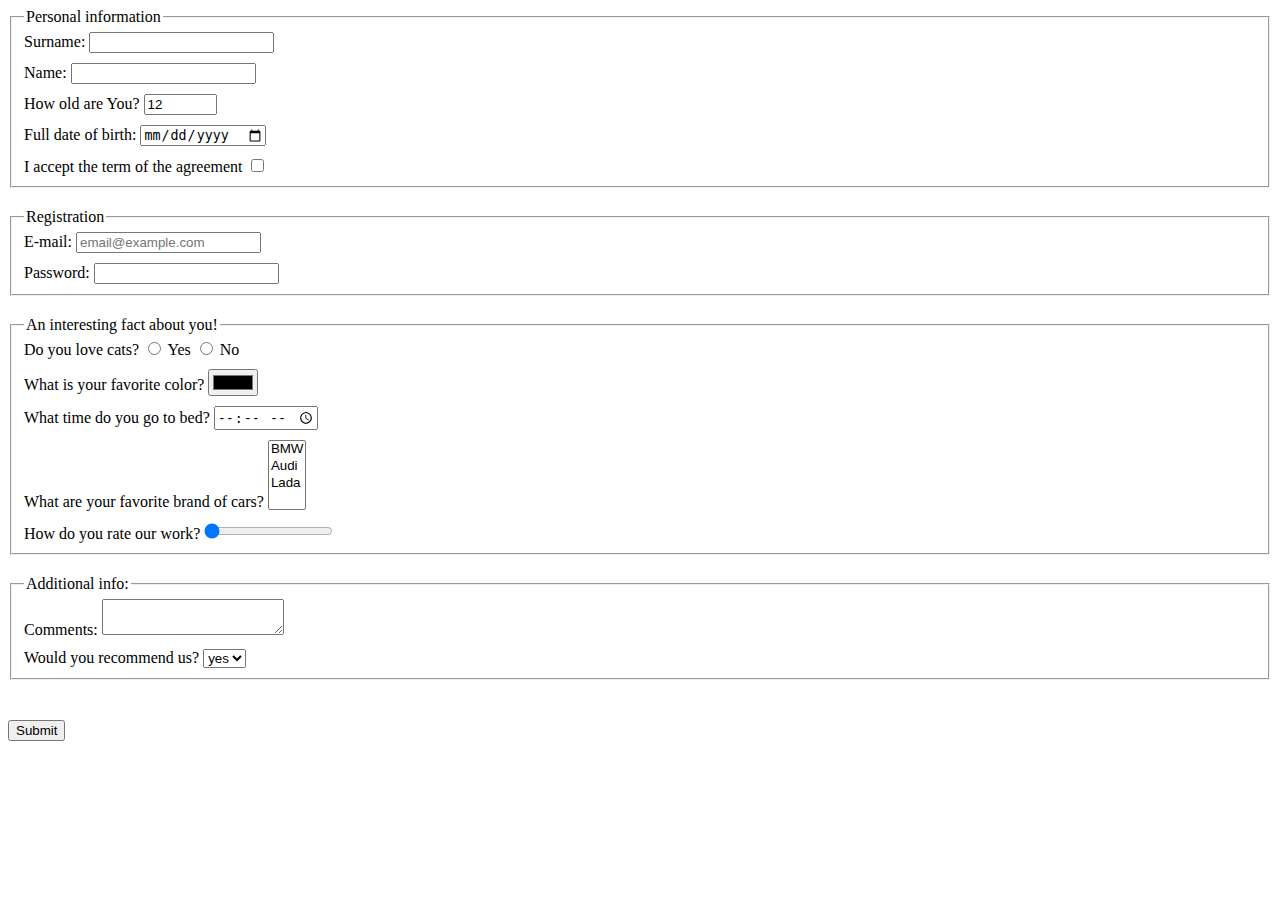
<file: index.html>
<!doctype html><html lang="en"><head><meta charset="UTF-8"><meta name="viewport" content="width=device-width, user-scalable=no, initial-scale=1.0, maximum-scale=1.0, minimum-scale=1.0"><meta http-equiv="X-UA-Compatible" content="ie=edge"><title>HTML Form</title><link rel="stylesheet" href="style.581be391.css"></head><body> <form action="https://mate-academy-form-lesson.herokuapp.com/create-application" method="post"> <fieldset class="displayInput"> <legend> Personal information </legend> <label for="surname" class="firstBlock displayBlock"> Surname: <input type="text" id="surname"> </label> <label for="name" class="displayBlock"> Name: <input type="text" id="name"> </label> <label for="oldAreYou" class="displayBlock"> How old are You? <input type="number" id="oldAreYou" value="12" class="oldAreYou"> </label> <label for="dateOfBIrth" class="displayBlock"> Full date of birth: <input type="date" id="dateOfBIrth"> </label> <label for="acceptAgreement" class="lastMargin displayBlock"> I accept the term of the agreement <input type="checkbox" name="checkboxAccept" id="acceptAgreement"> </label> </fieldset> <fieldset class="displayInput"> <legend>Registration</legend> <label for="email" class="firstBlock displayBlock"> E-mail: <input type="email" id="email" placeholder="email@example.com"> </label> <label for="password" class="displayBlock"> Password: <input type="password" id="password"> </label> </fieldset> <fieldset class="displayInput"> <legend>An interesting fact about you!</legend> <label> Do you love cats? <label> <input type="radio" name="loveCats" value="Yes"> Yes </label> <label> <input type="radio" name="loveCats" value="No"> No </label> </label> <label for="choseColor" class="displayBlock"> What is your favorite color? <input type="color" id="choseColor" class="margin10Px"> </label> <label for="chooseTime" class="displayBlock"> What time do you go to bed? <input type="time" name="time" id="chooseTime" class="margin10Px"> </label> <label for="chooseCar" class="displayBlock"> What are your favorite brand of cars? <select name="brandCar" id="chooseCar" class="margin10Px" multiple> <option value="BMW">BMW</option> <option value="Audi">Audi</option> <option value="Lada">Lada</option> </select> </label> <label for="rateWork"> How do you rate our work? <input type="range" name="rateWork" id="rateWork" value="0" class="margin8pxInInteresting"> </label> </fieldset> <fieldset class="displayInput additionalInfo"> <legend>Additional info:</legend> <label> <label class="textarea"> Comments: <textarea name="textarea" cols="20" rows="2"></textarea> </label> <label for="answersChange" class="displayBlock"> Would you recommend us? <select name="answersChange" id="answersChange" class="margin10Px"> <option value="yes">yes</option> <option value="no">no</option> </select> </label> </label> </fieldset> <button type="submit" class="btn-submit">Submit</button> </form> <script type="text/javascript" src="main.e97352c4.js"></script> </body></html>
</file>
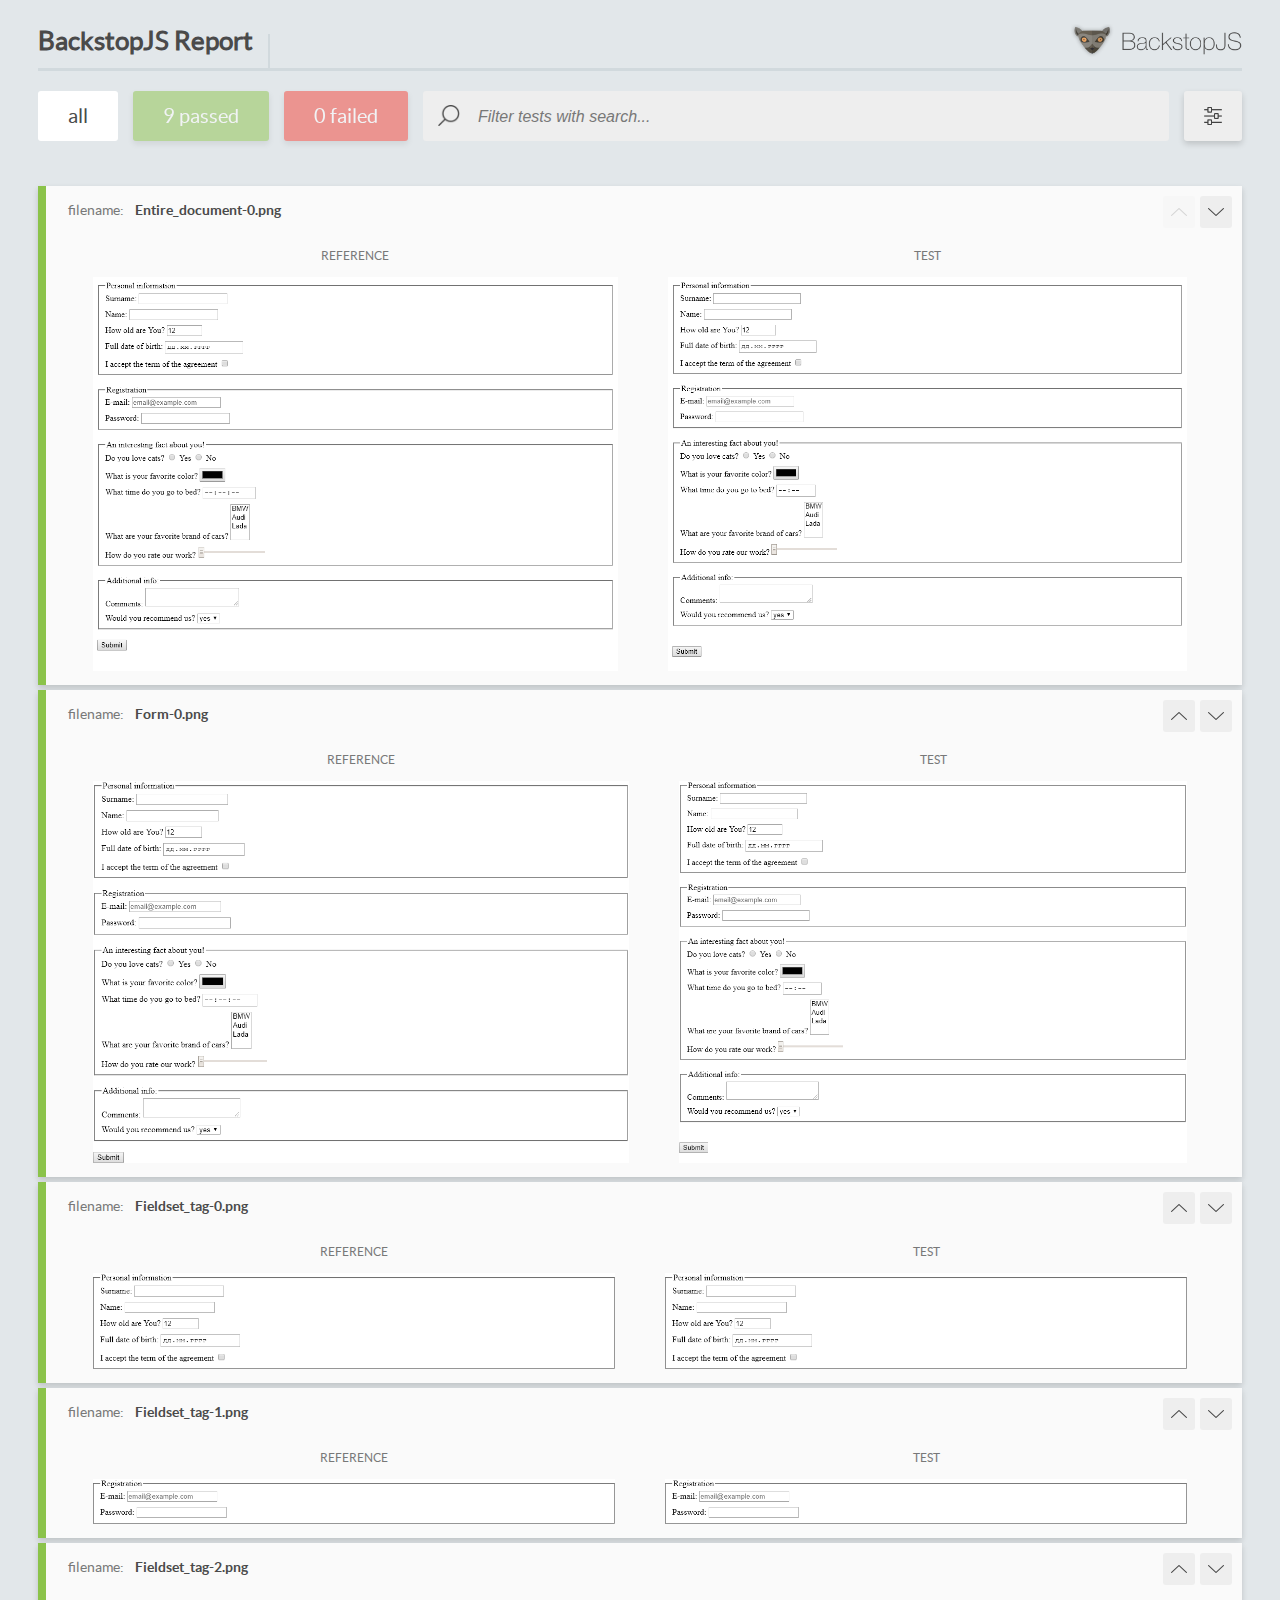
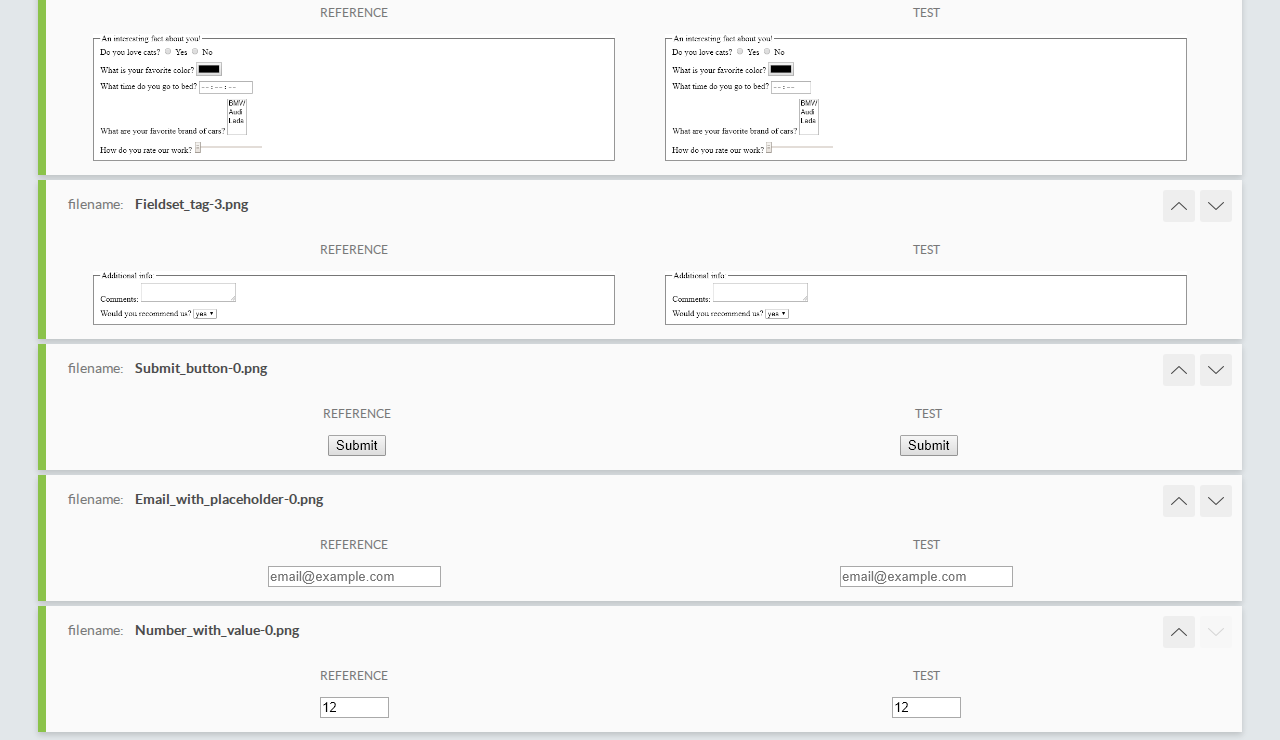
<file: report/html_report/index.html>
<!DOCTYPE html>
<html>
  <head>
    <meta charset="utf-8">
    <title>BackstopJS Report</title>

    <style>
      @font-face {
          font-family: 'latoregular';
          src: url('./assets/fonts/lato-regular-webfont.woff2') format('woff2'),
              url('./assets/fonts/lato-regular-webfont.woff') format('woff');
          font-weight: 400;
          font-style: normal;
      }
      @font-face {
          font-family: 'latobold';
          src: url('./assets/fonts/lato-bold-webfont.woff2') format('woff2'),
              url('./assets/fonts/lato-bold-webfont.woff') format('woff');
          font-weight: 700;
          font-style: normal;
      }

      .ReactModal__Body--open {
          overflow: hidden;
      }
      .ReactModal__Body--open .header {
        display: none;
      }

    </style>
  </head>
  <body style="background-color: #E2E7EA">
    <div id="root">

    </div>
    <script type="text/javascript">
      function report (report) { // eslint-disable-line no-unused-vars
        window.tests = report;
      }
    </script>
    <script type="text/javascript" src="config.js"></script>
    <script type="text/javascript" src="index_bundle.js"></script>
  </body>
</html>
</file>
<file: style.581be391.css>
.displayInput{margin-bottom:20px}.displayBlock{display:block;margin-top:10px}.firstBlock{margin-top:0}.oldAreYou{width:65px}.margin8pxInInteresting{margin:12px 0 0}.textarea{margin:0;padding:0;display:block}.btn-submit{margin:20px 0}
/*# sourceMappingURL=style.581be391.css.map */
</file>
